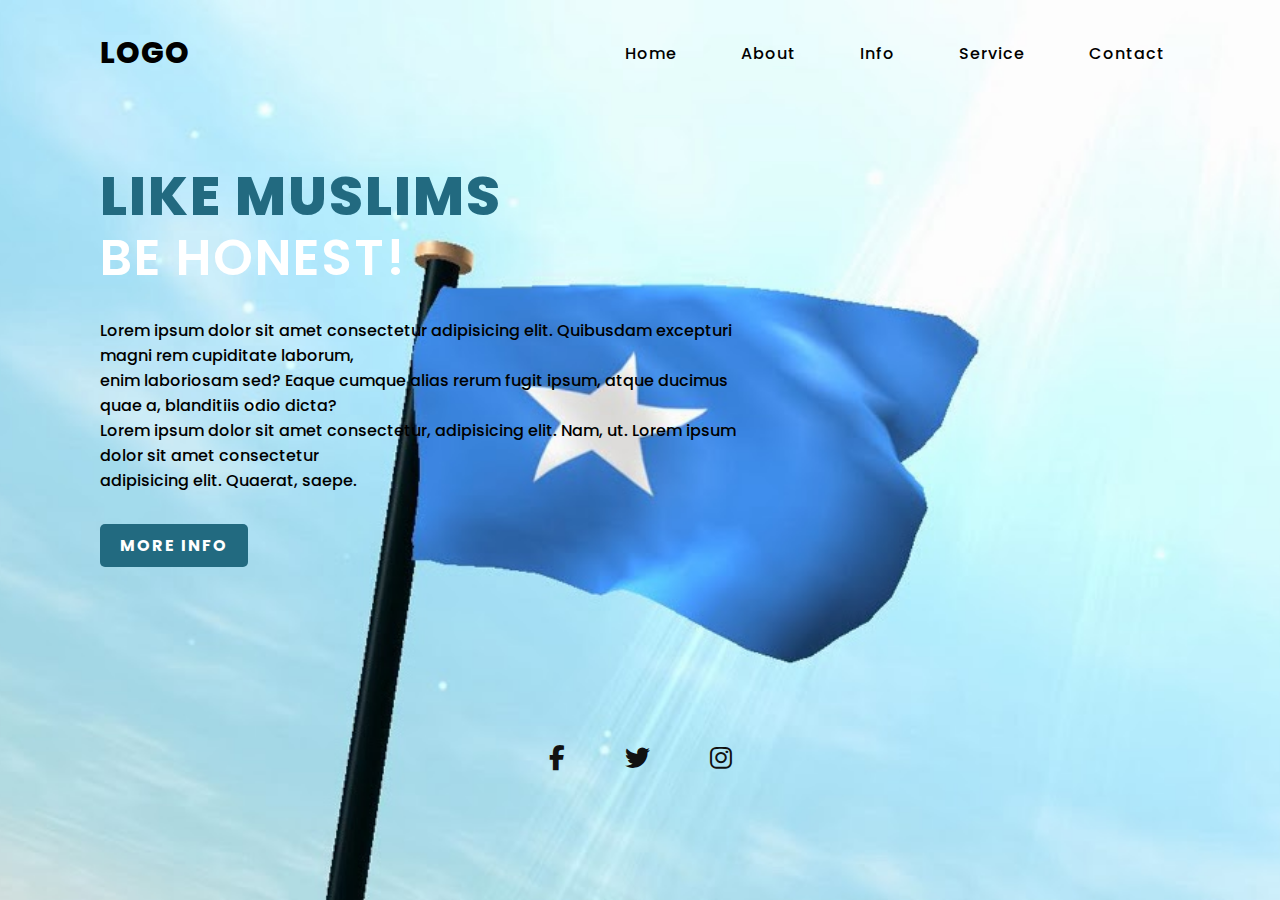
<file: index.html>
<!DOCTYPE html>
<html lang="en">
  <head>
    <meta charset="UTF-8" />
    <meta name="viewport" content="width=device-width, initial-scale=1.0" />
    <link rel="stylesheet" href="css/normalize.css" />
    <link rel="stylesheet" href="css/style.css" />
    <link rel="preconnect" href="https://fonts.googleapis.com" />
    <link rel="preconnect" href="https://fonts.gstatic.com" crossorigin />
    <link
      href="https://fonts.googleapis.com/css2?family=Roboto:wght@400;700&display=swap"
      rel="stylesheet"
    />
    <link
      rel="stylesheet"
      href="https://cdnjs.cloudflare.com/ajax/libs/font-awesome/6.4.2/css/all.min.css"
    />
    <title>W3.css Template</title>
  </head>
  <body>
    <section>
      <input type="checkbox" id="check" />
      <header>
        <h2><a href="#" class="logo">logo</a></h2>
        <div class="navigation">
          <a href="#">Home</a>
          <a href="#">About</a>
          <a href="#">Info</a>
          <a href="#">Service</a>
          <a href="#">Contact</a>
        </div>
        <label for="check">
          <i class="fa fa-bars menu-btn"></i>
          <i class="fa fa-times close-btn"></i>
        </label>
      </header>
      <div class="content">
        <div class="info">
          <h2>
            like muslims <br />
            <span>be honest!</span>
          </h2>
          <p>
            Lorem ipsum dolor sit amet consectetur adipisicing elit. Quibusdam
            excepturi magni rem cupiditate laborum, <br />
            enim laboriosam sed? Eaque cumque alias rerum fugit ipsum, atque
            ducimus quae a, blanditiis odio dicta? <br />
            Lorem ipsum dolor sit amet consectetur, adipisicing elit. Nam, ut.
            Lorem ipsum dolor sit amet consectetur <br />
            adipisicing elit. Quaerat, saepe.
          </p>
          <a href="#" class="info-btn">More info</a>
        </div>
      </div>
      <div class="media-icons">
        <a href="#"><i class="fab fa-facebook-f"></i></a>
        <a href="#"><i class="fab fa-twitter"></i></a>
        <a href="#"><i class="fab fa-instagram"></i></a>
      </div>
    </section>
  </body>
</html>
</file>
<file: css/style.css>
@import url('https://fonts.googleapis.com/css2?family=Inter:wght@400;700&family=Poppins:wght@300;400;500;600;700;800;900&display=swap');
*{
    margin: 0;
    padding: 0;
    box-sizing: border-box;
    font-family: "poppins", sans-serif;
}
section{
    position: relative;
    width: 100%;
    min-height: 100vh;
    display: flex;
    flex-direction: column;
    justify-content: flex-start;
    background: url(../images/somalia.jpg);
    background-size: cover;
    background-position: center;

}
header{
    position: relative;
    top: 0;
    width: 100%;
    padding: 30px 100px;
    display: flex;
    justify-content: space-between;
    align-items: center;
}
header .logo{
    position: relative;
    color: #000;
    font-size: 30px;
    text-decoration: none;
    text-transform: uppercase;
    font-weight: 800;
    letter-spacing: 1px;
  }
  header .navigation a{
         color: #000;
         text-decoration: none;
         font-weight: 500;
         letter-spacing: 1px;
         padding: 2px 15px;
         border-radius: 20px;
         transition: 0.3s;
  }
  header .navigation a:not(:last-child){
                 margin-right: 30px;
  }
  header .navigation a:hover{
    background: #fff;
  }
  .content{
    max-width: 650px;
    margin: 60px 100px;
    
  }
  .content .info h2{
        color: #226a80;
        font-size: 55px;
        text-transform: uppercase;
        font-weight: 800;
        letter-spacing: 2px;
        line-height: 60px;
        margin-bottom: 30px;
  }
  .content .info h2 span{
          color: #fff;
          font-size: 50px;
          font-weight: 600;   
  }
  .content .info p{
      font-size: 16px;
      font-weight: 500;
      margin-bottom: 40px;
  }
  .content .info-btn{
    color: #fff;
    background: #226a80;
    text-decoration: none;
    text-transform: uppercase;
    font-weight: 700;
    letter-spacing: 2px;
    padding: 10px 20px;
    border-radius: 5px;
    transition: 0.3s;
  }
  .content .info-btn:hover{
           background: #0c4f60;
  }
  .media-icons{
    display: flex;
    justify-content: center;
    align-items: center;
    margin: auto;
  }
  .media-icons a{
    position: relative;
    color: #111;
    font-size: 25px;
    transition: 0.3s;
  }
  .media-icons a:not(:last-child){
        margin-right: 60px;
  }
  .media-icons a:hover{
     transform: scale(1.5);
  }
  label{
    display: none;
  }
  #check{
    z-index: 3;
    display: none;
  }

  /* Responsive style */
  @media (max-width: 960px){
      header .navigation{
        display: none;
      }
      label{
        display: block;
        font-size: 25px;
        cursor: pointer;
        transition: 0.3s;
      }
      label:hover{
        color: #fff;

      }
      label .close-btn{
        display: none;
      }
      #check:checked ~ header .navigation{
                    z-index: 2;
                    position: fixed;
                    background: rgba(114, 223, 255, 0.9);
                    top: 0;
                    bottom: 0; 
                    left: 0;
                    right: 0;
                    display: flex;
                    flex-direction: column;
                    justify-content: center;
                    align-items: center;
      }
      #check:checked ~ header .navigation a{
        font-weight: 700;
        margin-right: 0;
        margin-bottom: 50px;
        letter-spacing: 2px; 
      }
      #check:checked ~ header label .menu-btn{
                        display: none;  
      }
      #check:checked ~ header label .close-btn{
                    z-index: 2;
                    display: block;
                    position: fixed;
      }
      label .menu-btn{
        position: absolute;
      }
      header .logo{
        position: absolute;
        bottom: -6px;
      }
      .content .info h2{
               font-size: 45px;
               line-height: 50px;
      }
      .content .info h2 span{
               font-size: 40px;
               font-weight: 600;
      }
      .content .info p{
        font-size: 14px;

      }
  }
  @media (max-width: 560px){
    .content .info h2{
        font-size: 35px;
        line-height: 40px;
}
.content .info h2 span{
        font-size: 30px;
        font-weight: 600;
}
.content .info p{
 font-size: 14px;

}
  }
</file>
